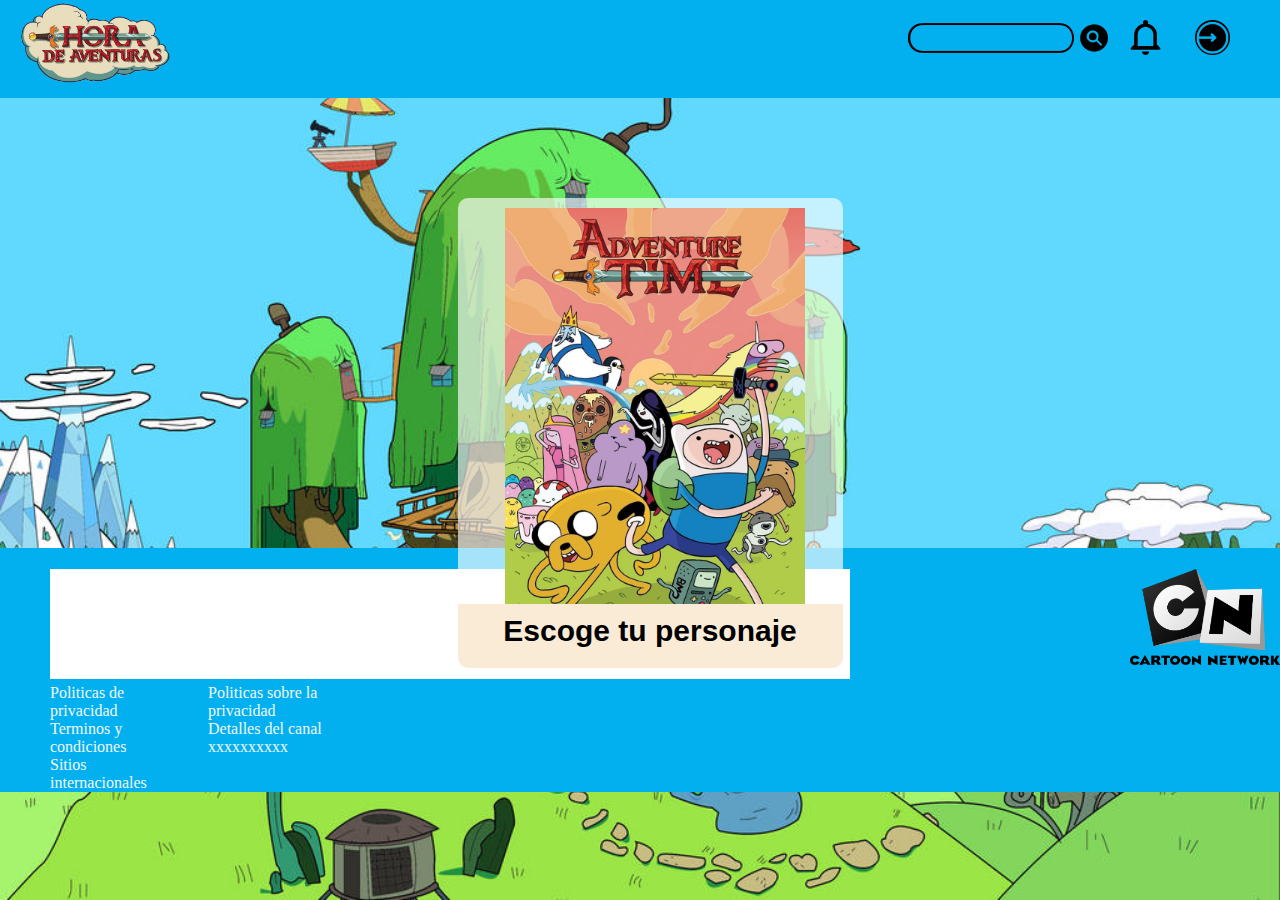
<file: index.html>
<!DOCTYPE html>
<html lang="en">
<head>
    <meta charset="UTF-8">
    <meta http-equiv="X-UA-Compatible" content="IE=edge">
    <meta name="viewport" content="width=device-width, initial-scale=1.0">
    <title>Hora de aventura</title>
    <link rel="stylesheet" href="index.css">
</head>
<body>
   <header>

    <div style="float: left; margin-left: 20px;"><a href=""><img src="imagenes/Logo png.png" width="150px"></a></div>
        

       <div class="menu"> 
            <div class="bus"><a href=""><img src="imagenes/busqueda2.png" ></a></div>
            <div class="noti"><a href=""><img src="imagenes/notificacion.png" width="35px" class="noti"></a></div>        <ul>
            <div class="log"><a href="login.html" id='loginUrl'><img id='login' src="imagenes/login.png" width="35px"></a> </div>
        </div>
    </header>


    <div id="tanda1" class="principal">

        <div class="imgp"><img src="imagenes/Horadeaventura.jpg" width="300px">
        <a href="PersonajeS.html">Escoge tu personaje</a> </div>
        
            <!---<div  class="tanda1">
                <div class="reborde1"> <img src="imagenes/Bmo.gif" height="198px" width="325px"></div>
                <div class="reborde2"> <img src="imagenes/jake.jpeg" height="198px" width="325px"></div>
                <div class="reborde3"> <img src="imagenes/finn.jpg" height="198px" width="325px"></div>
            </div>
        --->

            
        
    </div>


    <div id="tanda2">
      <!---  <div  class="tanda2">
            <div class="reborde4"> <img src="imagenes/dulce princesa.jpg" height="198px" width="325px"></div>
            <div class="reborde5"> <img src="imagenes/Princesa flama.gif" height="198px" width="325px"></div>
            <div class="reborde6"> <img src="imagenes/maga cazadora.jpg" height="198px" width="325px"></div>
        </div> -->
    </div>
        
   

    
    <footer>

        <div style="height: 1px;"></div>
        <div class="mfoot">
            <div><img src="imagenes/Logo CN.png" width="150px" style="float:right ;"></div>
            <div class="cuadro"></div>
            

        </div>

            <ul style="margin-top: 5px ;">
                <div class="tfootP">
                    <div class="tfoot1">
                        <p> Politicas de privacidad</p>
                        <p> Terminos y condiciones</p>
                        <p>Sitios internacionales</p>
                    </div>

                    <div class="tfoot2">
                        <p>Politicas sobre la privacidad</p>
                        <p>Detalles del canal</p>
                        <p>xxxxxxxxxx</p>
                    </div>
                </div>
            </ul>
    </footer>
</body>
<script src="userValidation.js"></script>
<script src="List.js"></script>
<script src="index.js"></script>
</html>
</file>
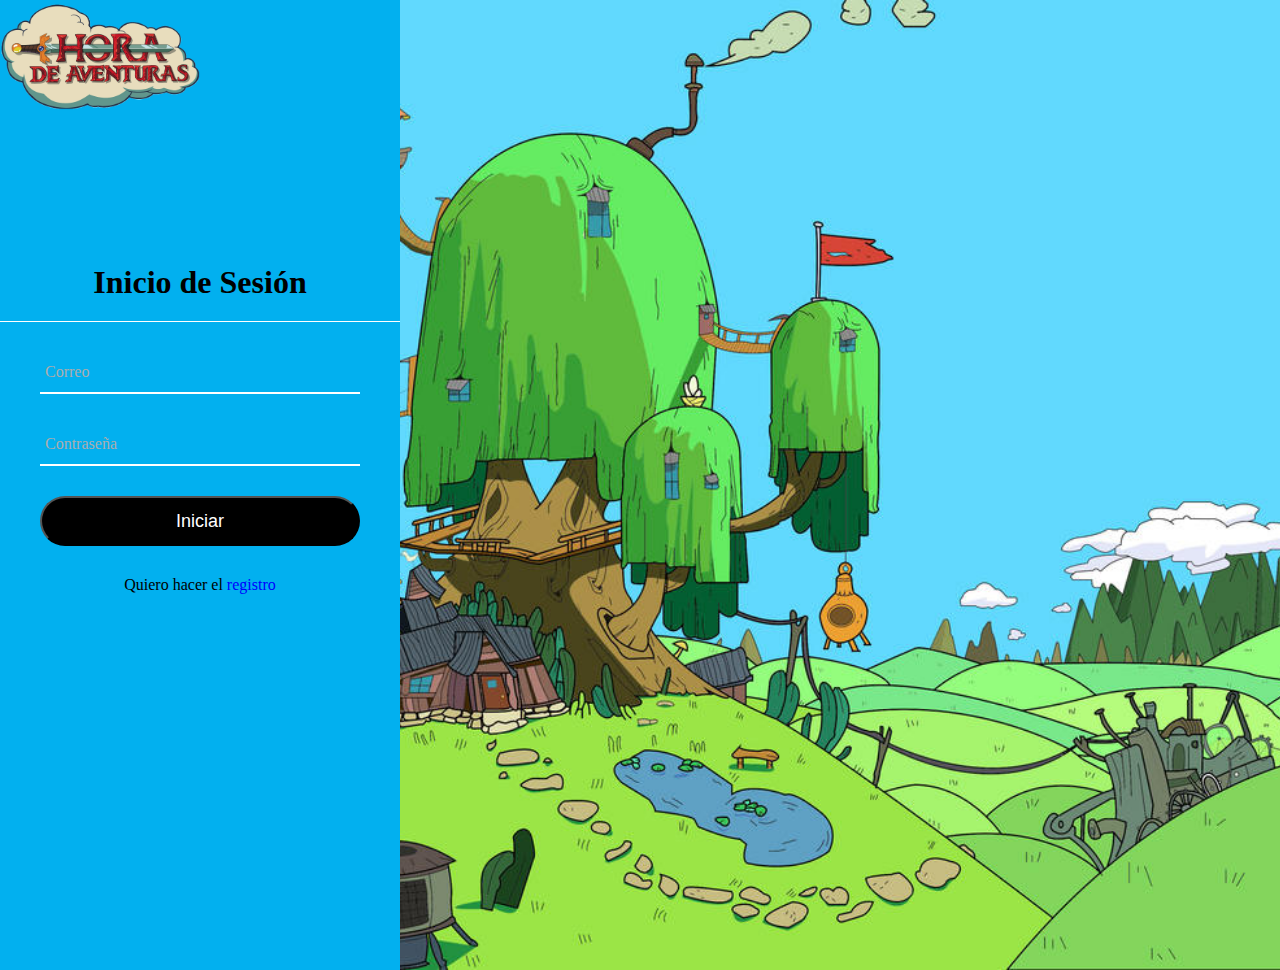
<file: login.html>
<!DOCTYPE html>
<html lang="en">
<head>
    <meta charset="UTF-8">
    <meta http-equiv="X-UA-Compatible" content="IE=edge">
    <meta name="viewport" content="width=device-width, initial-scale=1.0">
    <title>Login</title>
    <link rel="stylesheet" href="login.css">
</head>
<body>
    <div class="formulario">
        <a href="index.html"><img src="imagenes/Logo png.png" width="200px"></a>
        <h1>Inicio de Sesión</h1>
        <form method="post" id="form">
            <div class="username">
                <input type="text" required id="correo">
                <label>Correo</label>
                <p class="mensajeError"></p>
            </div>
            <div class="username password">
                <input type="password" required id="contraseña">
                <label>Contraseña</label>
                <p class="mensajeError"></p>
            </div>
        
            <input type="submit" value="Iniciar">
            <div class="registrarse">
                Quiero hacer el <a href="registro.html">registro</a>
            </div>
        </form>
    </div>
</body>
<script src="List.js"></script>
<script src="login.js"></script>
</html>
</file>
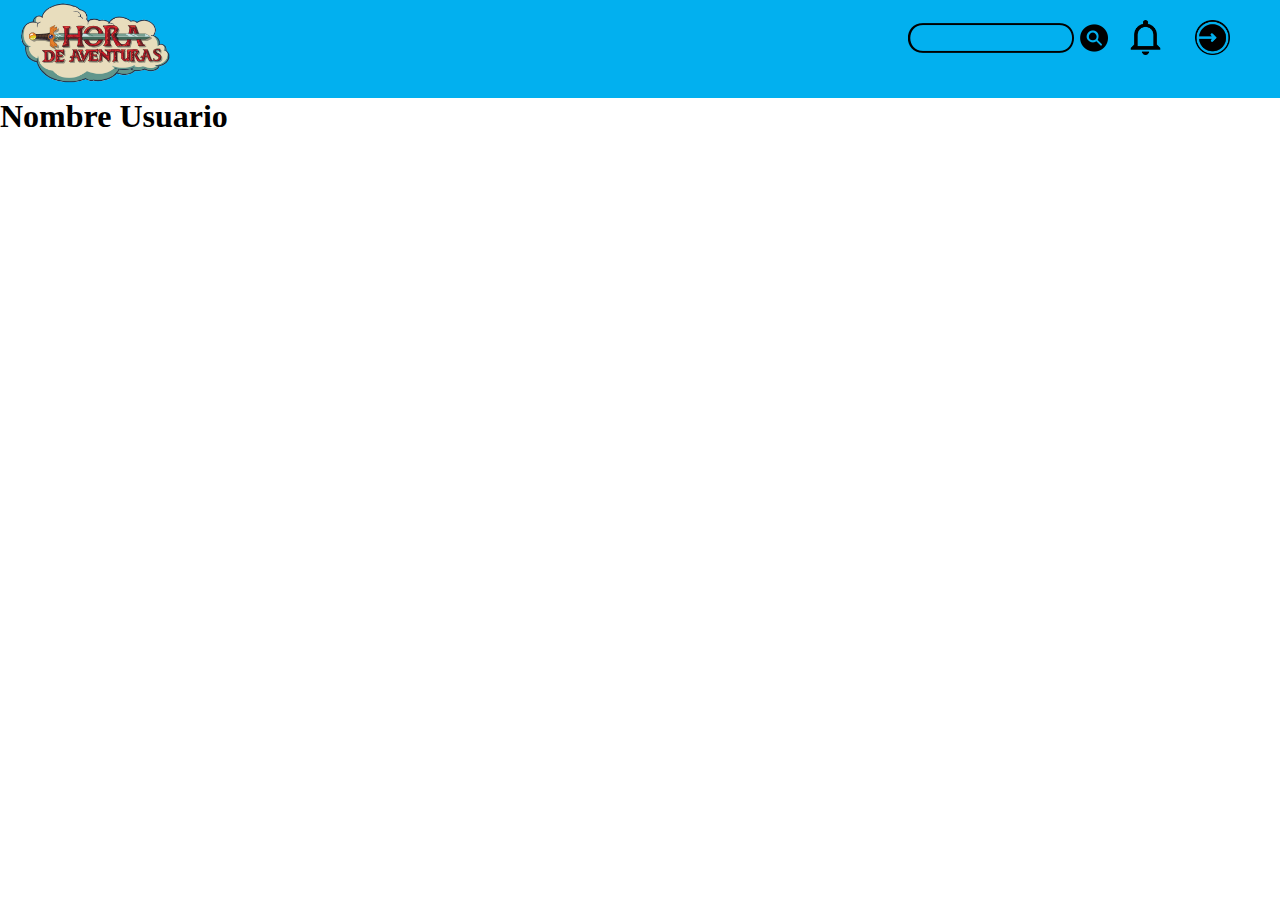
<file: Perfil.html>
<!DOCTYPE html>
<html lang="en">
<head>
    <meta charset="UTF-8">
    <meta http-equiv="X-UA-Compatible" content="IE=edge">
    <meta name="viewport" content="width=device-width, initial-scale=1.0">
    <title>Perfil</title>
    <link rel="stylesheet" href="Perfil.css">
</head>
<body>
<header>
    <div style="float: left; margin-left: 20px;"><a href=""><img src="imagenes/Logo png.png" width="150px"></a></div>
        

       <div class="menu"> 
            <div class="bus"><a href=""><img src="imagenes/busqueda2.png" ></a></div>
            <div class="noti"><a href=""><img src="imagenes/notificacion.png" width="35px" class="noti"></a></div>        <ul>
            <div class="log"><a href="login.html"><img src="imagenes/login.png" width="35px"></a> </div>
        </div>
</header>
<Div>

    <h1>Nombre Usuario</h1>
</Div>
</body>
</html>
</file>
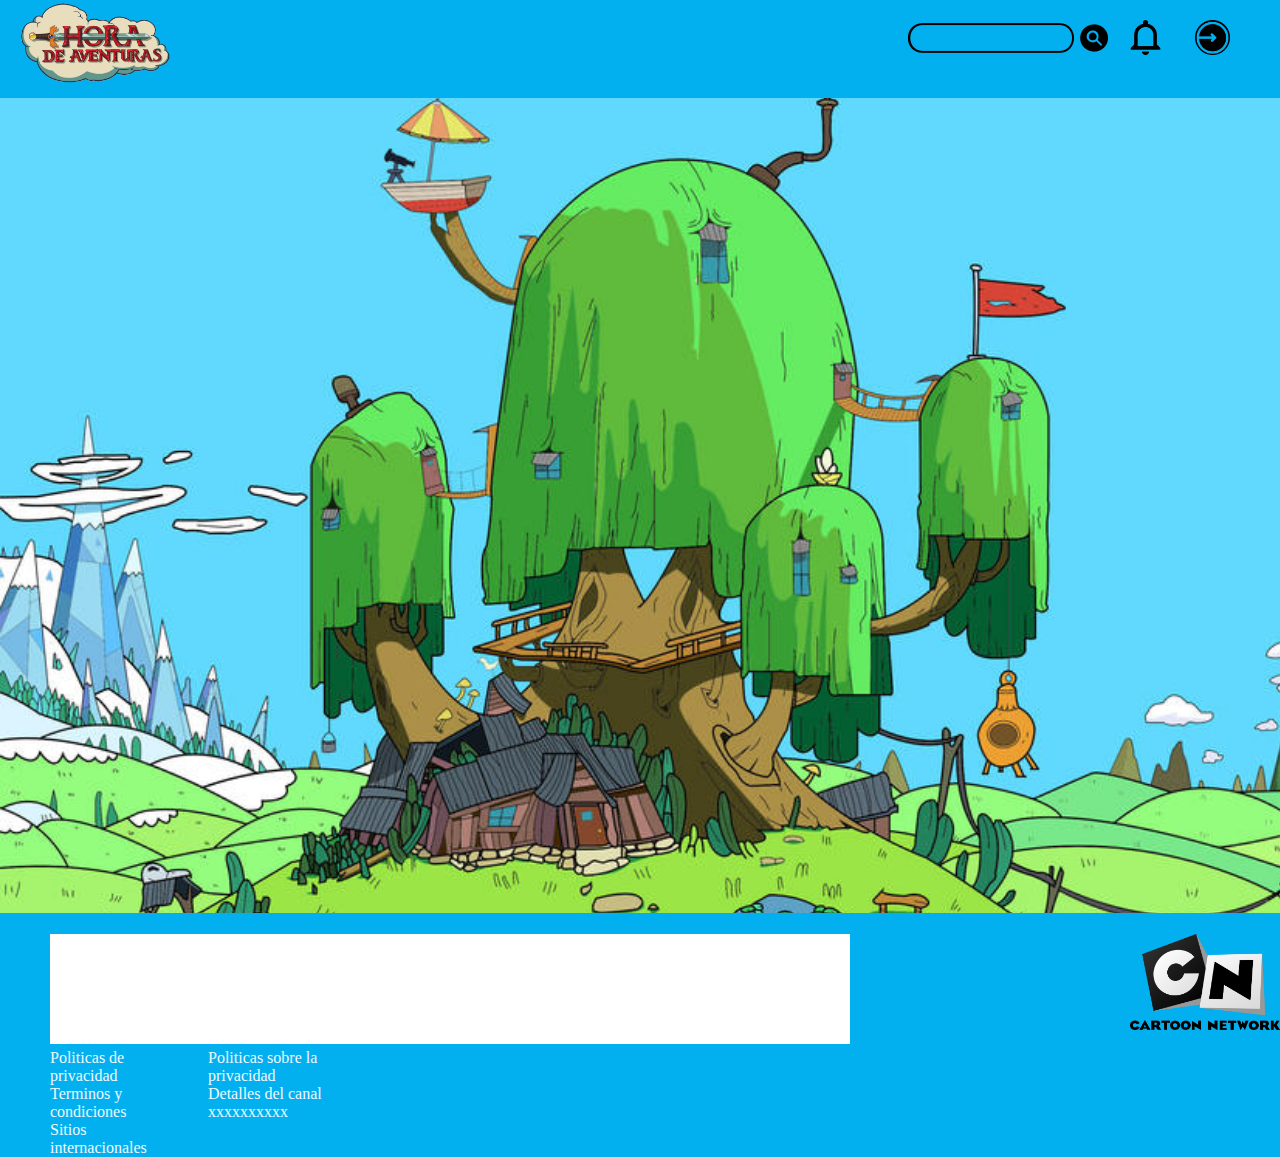
<file: personaje.html>
<!DOCTYPE html>
<html lang="en">
<head>
    <meta charset="UTF-8">
    <meta http-equiv="X-UA-Compatible" content="IE=edge">
    <meta name="viewport" content="width=device-width, initial-scale=1.0">
    <title>Document</title>
    <link rel="stylesheet" href="personaje.css">
</head>
<body>
    <header>

        <div style="float: left; margin-left: 20px;"><a href="index.html"><img src="imagenes/Logo png.png" width="150px"></a></div>
            
    
           <div class="menu"> 
                <div class="bus"><a href=""><img src="imagenes/busqueda2.png" ></a></div>
                <div class="noti"><a href=""><img src="imagenes/notificacion.png" width="35px" class="noti"></a></div>        <ul>
                <div class="log"><a href="login.html"><img src="imagenes/login.png" width="35px"></a> </div>
            </div>
        </header>
        
        <main id="personaje"></main>
        <div class="video"><iframe width="560" height="315" src="https://www.youtube.com/embed/jJHxd5nt7ww" title="YouTube video player" frameborder="0" allow="accelerometer; autoplay; clipboard-write; encrypted-media; gyroscope; picture-in-picture" allowfullscreen></iframe></div>
        <footer>

            <div style="height: 1px;"></div>
            <div class="mfoot">
                <div><img src="imagenes/Logo CN.png" width="150px" style="float:right ;"></div>
                <div class="cuadro"></div>
                
    
            </div>
    
                <ul style="margin-top: 5px ;">
                    <div class="tfootP">
                        <div class="tfoot1">
                            <p> Politicas de privacidad</p>
                            <p> Terminos y condiciones</p>
                            <p>Sitios internacionales</p>
                        </div>
    
                        <div class="tfoot2">
                            <p>Politicas sobre la privacidad</p>
                            <p>Detalles del canal</p>
                            <p>xxxxxxxxxx</p>
                        </div>
                    </div>
                </ul>
        </footer>
</body>
</html>
</file>
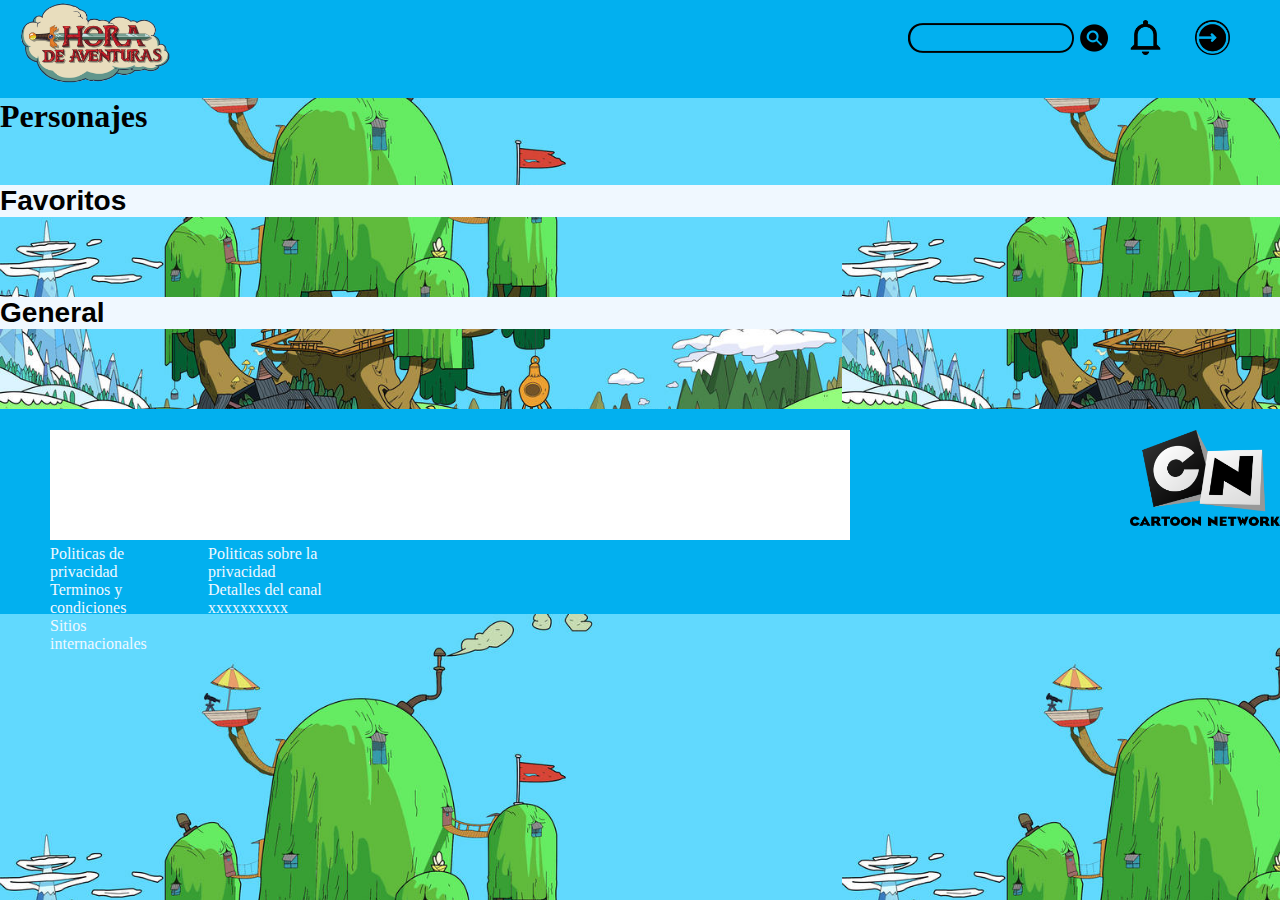
<file: PersonajeS.html>
<!DOCTYPE html>
<html lang="en">

<head>
    <link rel="stylesheet" href="index.css">
    <link rel="stylesheet" href="PersonajeS.css">
    <meta charset="UTF-8">
    <meta http-equiv="X-UA-Compatible" content="IE=edge">
    <meta name="viewport" content="width=device-width, initial-scale=1.0">
    <title>Personajes</title>
</head>

<body>
    <header>

        <div style="float: left; margin-left: 20px;"><a href="index.html"><img src="imagenes/Logo png.png" width="150px"></a></div>
            
    
           <div class="menu"> 
                <div class="bus"><a href=""><img src="imagenes/busqueda2.png" ></a></div>
                <div class="noti"><a href=""><img src="imagenes/notificacion.png" width="35px" class="noti"></a></div>        <ul>
                <div class="log"><a href="login.html" id='loginUrl'><img id='login' src="imagenes/login.png" width="35px"></a> </div>
            </div>
        </header>
    <div class="subtitulo">
        <h1>Personajes</h1>
    </div>
    <main>
    <div class="personaje" id="personaje">
        
        
    </div>
    <div class="titulo">
        <h3>Favoritos</h3>
    </div>
    <div class="favoritos" id="favoritos">
        <!--       <div class="card"> <img src="https://i.pinimg.com/564x/0d/07/8c/0d078c6be8fa5150c995cc92af27f05e.jpg" alt="Finn" height="198px" width="325px"> <h3>Finn</h3></div>
        <div class="card"><img src="https://i.pinimg.com/564x/66/7d/8c/667d8c5ebae19d27de846b754d8357fc.jpg" alt="Jake" height="198px" width="325px"> <h3>Jake</h3></div>
        <div class="card"><img src="https://i.pinimg.com/564x/f7/73/32/f773323fb10fa35979ecac41748a276a.jpg" alt="Dulce Princesa" height="198px" width="325px"> <h3>Dulce Princesa</h3></div>
        <div class="card"><img src="https://i.pinimg.com/564x/5e/31/88/5e3188314a94a6538c0a77ec1ab1e9fc.jpg" alt="Bmo" height="198px" width="325px"> <h3>Bmo</h3></div>
    -->
    </div>
    <div class="titulo">
        <h3>General</h3>
    </div>
    <div class="general" id="general">
        <!-- <div class="card"><img src="https://i.pinimg.com/564x/a9/dd/cb/a9ddcb705d3148a1bd11a1c0efb9ff47.jpg"
                alt="Rey Helado" height="198px" width="325px"> <p class="nombre" href="">Rey Helado</p></div>
        <div class="card"><img src="https://i.pinimg.com/474x/26/2f/60/262f60d9a7938e0e674c4d482f4165d3.jpg"
                alt="Rollito de canela" height="198px" width="325px"> <p class="nombre" href="">Rollito de canela</p>
        </div>
        <div class="card"><img src="https://i.pinimg.com/474x/ea/36/54/ea36549670a54815e34cefa8e478c8fd.jpg"
                alt="Princesa Flama" height="198px" width="325px"> <p class="" href="">Princesa Flama</p></div>
        <div class="card"><img src="https://i.pinimg.com/564x/ab/02/3d/ab023d7f7b43c9ffa10ad1669ed2c0c0.jpg"
                alt="Tronquitos" height="198px" width="325px"> <p class="" href="">Tronquitos</p></div>
        <div class="card"><img src="https://i.pinimg.com/564x/1d/c6/f4/1dc6f4b22b1c088ca962d6696761529e.jpg"
                alt="Mentita" height="198px" width="325px"> <p class="" href="">Mentita</p></div>
                <div class="card"><img src="https://i.pinimg.com/564x/a9/dd/cb/a9ddcb705d3148a1bd11a1c0efb9ff47.jpg"
                    alt="Rey Helado" height="198px" width="325px"> <p class="nombre" href="">Rey Helado</p></div>
            <div class="card"><img src="https://i.pinimg.com/474x/26/2f/60/262f60d9a7938e0e674c4d482f4165d3.jpg"
                    alt="Rollito de canela" height="198px" width="325px"> <p class="nombre" href="">Rollito de canela</p>
            </div>
            <div class="card"><img src="https://i.pinimg.com/474x/ea/36/54/ea36549670a54815e34cefa8e478c8fd.jpg"
                    alt="Princesa Flama" height="198px" width="325px"> <p class="" href="">Princesa Flama</p></div>
            <div class="card"><img src="https://i.pinimg.com/564x/ab/02/3d/ab023d7f7b43c9ffa10ad1669ed2c0c0.jpg"
                    alt="Tronquitos" height="198px" width="325px"> <p class="" href="">Tronquitos</p></div>
            <div class="card"><img src="https://i.pinimg.com/564x/1d/c6/f4/1dc6f4b22b1c088ca962d6696761529e.jpg"
                    alt="Mentita" height="198px" width="325px"> <p class="" href="">Mentita</p></div>
                    -->
    </div>
</main>
    <footer>

        <div style="height: 1px;"></div>
        <div class="mfoot">
            <div><img src="imagenes/Logo CN.png" width="150px" style="float:right ;"></div>
            <div class="cuadro"></div>


        </div>

        <ul style="margin-top: 5px ;">
            <div class="tfootP">
                <div class="tfoot1">
                    <p> Politicas de privacidad</p>
                    <p> Terminos y condiciones</p>
                    <p>Sitios internacionales</p>
                </div>

                <div class="tfoot2">
                    <p>Politicas sobre la privacidad</p>
                    <p>Detalles del canal</p>
                    <p>xxxxxxxxxx</p>
                </div>
            </div>
        </ul>
    </footer>
</body>
<script src="userValidation.js"></script>
<script src="List.js"></script>
<script src="PersonajeS.js"></script>

</html>
</file>
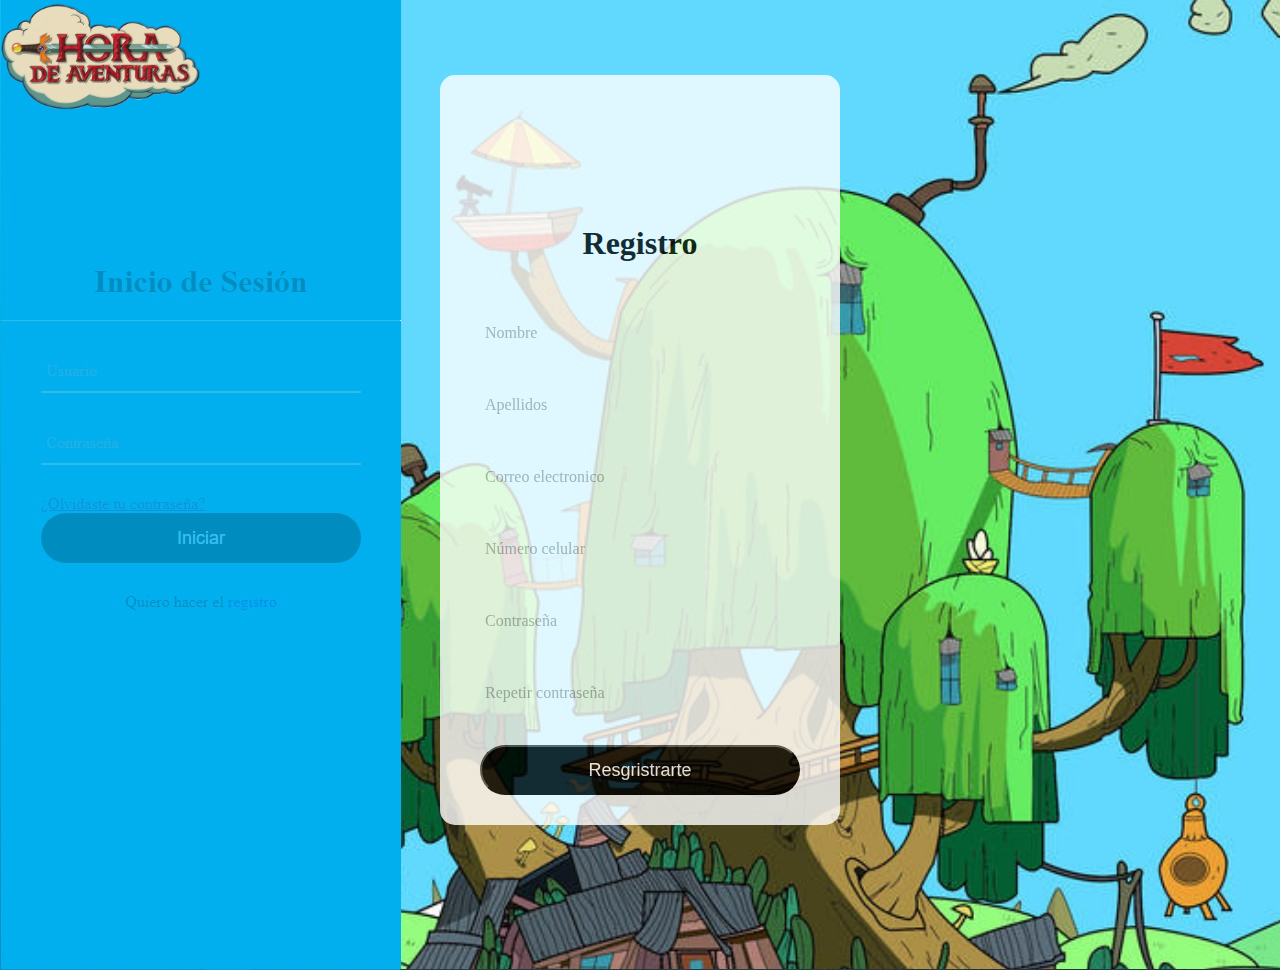
<file: registro.html>
<!DOCTYPE html>
<html lang="en">
<head>
    <meta charset="UTF-8">
    <meta http-equiv="X-UA-Compatible" content="IE=edge">
    <meta name="viewport" content="width=device-width, initial-scale=1.0">
    <title>Registro</title>
    <link rel="stylesheet" href="registro.css">
</head>
<body>
    <div class="menu">
        <a href="index.html"><img src="imagenes/Logo png.png" width="200px"></a>
            <div class="formulario">
             <h1>Registro</h1>
                <form method="post" id="form">
                    <div class="username myname">
                     <input type="text" required id="myname">
                        <label>Nombre</label>
                        <p class="mensajeError"></p>
                    </div>
                    <div class="username surname">
                    <input type="text" required id="surname">
                        <label>Apellidos</label>
                        <p class="mensajeError"></p>
                    </div>
                    <div class="username email">
                        <input type="text" required id="email">
                           <label>Correo electronico</label>
                           <p class="mensajeError"></p>
                       </div>
                       <div class="username mobile">
                        <input type="text" required id="mobile">
                           <label>Número celular</label>
                           <p class="mensajeError"></p>
                       </div>
                    <div class="username password">
                        <input type="password" required id="password">
                     <label>Contraseña</label>
                     <p class="mensajeError"></p>
                    </div>
                    <div class="username repeatPassword">
                        <input type="password" required id="repeatPassword">
                     <label>Repetir contraseña</label>
                     <p class="mensajeError"></p>
                    </div>
                    <input type="submit" value="Resgristrarte">
                    <p class="mensajeCorrecto"></p>
                </form>
            </div>
        
    </div>
</body>
<script src="List.js" ></script>
<script src="registro.js"></script>
</html>
</file>
<file: index.css>
*{
    padding: 0px;
    margin: 0px;
}
body{
    background: url(imagenes/casa\ del\ arbol2.jpg);
    background-size: cover;
}

header{

    background-color: #02B0EF;
    height: 98px;

}
.menu{
    
    
    display:flex;
    justify-content:flex-end;
    

    
    
}
.quienes{

    color: azure;
    width: 140px;
    margin-top: 30px;
    margin-right: 20px;


    

}

.bus{

    
    margin-top: 20px;
    margin-right: 20px;

    
}
.noti{

    
    margin-top: 10px;
    margin-right: 16px;
   
    

}
.log{

    
    margin-top: 20px;
    margin-right: 50px;
    
    

}
footer{

    height: 100%;
    background-color: #02B0EF;
    margin-top: 50px;

}
.cuadro{
    
    margin-left: 50px;
    background-color: white;
    width: 800px;
    height: 110px;
}
.mfoot{

    
    margin-top: 20px;


}

ivisor{
    background-color: black;
    height: 10px;
}


.principal{
    display: flex;
    margin-top: 100px;
    width: 100%;
    height: 300px;
    justify-content: center;
    
    
    
}
.principal2{

    
    margin-top: 0px;
    
    
}
.principal3{

    float: left;
    margin-left: 350px;
    
    
    
}

.imgp {
    margin-left: 20px;
    float: left;
    background-color: rgba(255, 255, 255, 0.644);
    height: 460px;
    width: 375px;
    border-radius: 10px;
    padding-left: 10px;
    padding-top: 10px;
    text-align: center;
    position: relative;
    font-weight: bold;
    font-family: 'Franklin Gothic Medium', 'Arial Narrow', Arial, sans-serif;
    font-size: 30px;
}

.imgp>a {
position: absolute;
bottom: 0px;
padding-bottom: 20px;
left: 0;
padding-top: 10px;
border-radius: 0px 0px 10px 10px;
width: 100%;
    color: black;
    background-color: antiquewhite;
    text-decoration: none;
}

.tanda1{
    width: 100%;
    display: flex;
    
    justify-content: space-around;
    height: 100px;


    
    

}

.tanda2{
    
    width: 74.5%;
    display: flex;
    margin-left: 410px;
    justify-content: space-between;
    margin-bottom: 30px;
    

}
.reborde1{
    background-color: rgba(255, 255, 255, 0.644);
    height: 208px;
    width: 335px;
    border-radius: 10px;
    padding-left: 10px;
    padding-top: 10px;
}

.reborde2{
    background-color: rgba(255, 255, 255, 0.644);
    height: 208px;
    width: 335px;
    border-radius: 10px;
    padding-left: 10px;
    padding-top: 10px;
}

.reborde3{
    background-color: rgba(255, 255, 255, 0.644);
    height: 208px;
    width: 335px;
    border-radius: 10px;
    padding-left: 10px;
    padding-top: 10px;
}

.reborde4{
    background-color: rgba(255, 255, 255, 0.644);
    height: 208px;
    width: 335px;
    border-radius: 10px;
    padding-left: 10px;
    padding-top: 10px;
}

.reborde5{
    background-color: rgba(255, 255, 255, 0.644);
    height: 208px;
    width: 335px;
    border-radius: 10px;
    padding-left: 10px;
    padding-top: 10px;
}

.reborde6{
    background-color: rgba(255, 255, 255, 0.644);
    height: 208px;
    width: 335px;
    border-radius: 10px;
    padding-left: 10px;
    padding-top: 10px;
}

.tfoot1{
    color: aliceblue;
    width: 10%;
    margin-left: 50px;
    flex-direction: column;


}

.tfoot2{

    color: aliceblue;
    width: 10%;
    margin-left: 30px;
    flex-direction: column;
    margin-bottom: 10px;


}

.tfootP{

    display: flex;
    

}
</file>
<file: login.css>
*{
    padding: 0px;
    margin: 0px;
}
body{
    background-image: url(imagenes/casa\ del\ arbol2.jpg);
    background-size: cover;
}
.formulario{
    background-color: #02B0EF;
    height: 970px;
    width: 400px;
}
.formulario h1{
    text-align: center;
    padding: 0 0 20px 0;
    border-bottom: 1px solid #fff;
    margin-top: 150px;
}
.formulario form{
    padding: 0 40px;
    box-sizing: border-box;
}
form .username{
    position: relative;
    border-bottom: 2px solid #fff;
    margin: 30px 0;
}
.username input{
    width: 100%;
    padding: 0 5px;
    height: 40px;
    font-size: 16px;
    border: none;
    background: none;
    outline: none;
}
.username label{
    position: absolute;
    top: 50%;
    left: 5px;
    color: #adadad;
    transform: translateY(-50%);
    font-size: 16px;
    pointer-events: none;
    transition: .5s;
}
.username span::before{
    content: '';
    position: absolute;
    top: 40px;
    left: 0;
    width: 100%;
    height: 2px;
    background: #6C3486;
}
.username input:focus ~ label{
    top: -5px;
    color: #6C3486;
}
input[type="submit"]{
    width: 100%;
    height: 50px;
    background: #000;
    border-radius: 25px;
    font-size: 18px;
    color: #fff;
    cursor: pointer;
    outline: none;
}
input[type="submit"]:hover{
    border-color: grey;
    transition: .5s;
}
.registrarse{
    margin: 30px 0;
    text-align: center;
    font-size: 16px;
    color: #000;
}
.registrarse a{
    color: blue;
    text-decoration: none;
}
.registrarse a:hover{
    text-decoration: underline;
}
</file>
<file: Perfil.css>
*{
    padding: 0px;
    margin: 0px;
}

header{

    background-color: #02B0EF;
    height: 98px;

}
.menu{
    
    
    display:flex;
    justify-content:flex-end;
    

    
    
}
.quienes{

    color: azure;
    width: 140px;
    margin-top: 30px;
    margin-right: 20px;


    

}

.bus{

    
    margin-top: 20px;
    margin-right: 20px;

    
}
.noti{

    
    margin-top: 10px;
    margin-right: 16px;
   
    

}
.log{

    
    margin-top: 20px;
    margin-right: 50px;
    
    

}
</file>
<file: personaje.css>
*{
    padding: 0px;
    margin: 0px;
}
body{
    background: url(imagenes/casa\ del\ arbol2.jpg);
    background-size: cover;
}

header{

    background-color: #02B0EF;
    height: 98px;

}
.menu{
    
    
    display:flex;
    justify-content:flex-end;
    

    
    
}
.quienes{

    color: azure;
    width: 140px;
    margin-top: 30px;
    margin-right: 20px;


    

}

.bus{

    
    margin-top: 20px;
    margin-right: 20px;

    
}
.noti{

    
    margin-top: 10px;
    margin-right: 16px;
   
    

}
.log{

    
    margin-top: 20px;
    margin-right: 50px;
    
    

}
footer{

    height: 100%;
    background-color: #02B0EF;
    margin-top: 50px;

}

.mfoot{

    
    margin-top: 20px;


}

.imgp {
    margin-left: 20px;
    float: left;
    background-color: rgba(255, 255, 255, 0.644);
    height: 460px;
    width: 375px;
    border-radius: 10px;
    padding-left: 10px;
    padding-top: 10px;
}



.tfoot1{
    color: aliceblue;
    width: 10%;
    margin-left: 50px;
    flex-direction: column;


}

.tfoot2{

    color: aliceblue;
    width: 10%;
    margin-left: 30px;
    flex-direction: column;
    margin-bottom: 10px;


}

.tfootP{

    display: flex;
    

}

.cuadro{
    
    margin-left: 50px;
    background-color: white;
    width: 800px;
    height: 110px;
}

.reborde1 {
    display: flex;
    justify-content: center;
    align-items: center;
    text-align: center;
    flex-direction: column;
    margin: 300px 40%;
    background-color: rgba(255, 255, 255, 0.644);
    width: 400px;
    height: 600px;
    border-radius: 25px;
    padding: 20px;
}

.reborde1 h1{
    padding-top: 20px;
    font-size: 40px;
    font-family: cursive;
    font-weight: bold;
}

.reborde1 p{
    padding-top: 30px;
    font-size: 20px;
    font-style: italic;
    font-family: cursive;
}
.video {
    display: flex;
    justify-content:center;
    align-items: center;
    margin-top: 250px;
    margin-bottom: 250px;
}
</file>
<file: PersonajeS.css>
*{
    padding: 0px;
    margin: 0px;
}
body{
    background-image: url(../imagenes/casa\ del\ arbol2.jpg);
    background-size: contain;
}
header{
    background-color: #02B0EF;
    height: 98px;
    margin: 0;
   align-items: center;
}

main {
    position: relative;
}

.personaje {
    background-color: rgba(255, 255, 255, 0.644);
    position: fixed;
    top: 98px;
    height: 100%;
    width: 100%;
    display: none;
}

.flexCharacter{
    display: flex;
    flex-direction: row;
justify-content: space-around;
align-items: center;
}
.descripcion { 
    background-color: aliceblue;
    height: fit-content;
    justify-content: center;
    padding: 100px;
    margin: 50px;
    border-radius: 30px;
}
.imagenpersonaje {
margin: 100px;
border-radius: 30px;
margin-top: 0;
margin-left: 10px;
}
.menu{
    display:flex;
    justify-content:flex-end; 
    align-items: center; 
}
.quienes{
    color: azure;
    width: 140px;
    margin-top: 30px;
    margin-right: 20px;
}
.búsqueda{
    margin-top: 20px;
    margin-right: 20px;  
}
.notificaciones{
    margin-top: 10px;
    margin-right: 10px;
}
.login{
    margin-top: 20px;
    margin-right: 30px;
}
.titulo{ 
    font-family: Arial, Helvetica, sans-serif;
    font-size: 150%;
    background-color: aliceblue;
    margin-top: 50px;
    
}
.nombre{
    font-family: 'Franklin Gothic Medium', 'Arial Narrow', Arial, sans-serif;
    font-size: medium;
}

.favoritos {
    justify-content: space-around;
    display: flex;
    flex-wrap: wrap;
    margin-top: 30px;
}
.general { 
    justify-content:space-around;
    display: flex;
    flex-wrap: wrap;
    margin-top: 30px;
}
.card {
    display: flex;
    flex-direction: column;
    background-color: #02B0EF;
    padding: 10px;
    margin: 5px;
    border-radius: 20px;
}
footer{

    height: 205px;
    background-color: #02B0EF;

}
.cuadro{
    
    margin-left: 50px;
    background-color: white;
    width: 800px;
    height: 110px;
}
.mfoot{

    
    margin-top: 20px;


}
</file>
<file: registro.css>
*{
    padding: 0px;
    margin: 0px;
}
body{
    background-image: url(imagenes/fondoregistro.jpg);
    background-size: cover;
    opacity: 0.8;
}
.menu{
    background-color: #02B0EF;
    height: 970px;
    width: 400px;
}
.formulario{
    position: absolute;
    top: 50%;
    left: 50%;
    transform: translate(-50%, -50%);
    width: 400px;
    height: 750px;
    background: #fff;
    border-radius: 15px;
}
.formulario h1{
    text-align: center;
    padding: 0 0 20px 0;
    border-bottom: 1px solid #fff;
    margin-top: 150px;
}
.formulario form{
    padding: 0 40px;
    box-sizing: border-box;
}
form .username{
    position: relative;
    border-bottom: 2px solid #fff;
    margin: 30px 0;
}
.username input{
    width: 100%;
    padding: 0 5px;
    height: 40px;
    font-size: 16px;
    border: none;
    background: none;
    outline: none;
}
.username label{
    position: absolute;
    top: 50%;
    left: 5px;
    color: #adadad;
    transform: translateY(-50%);
    font-size: 16px;
    pointer-events: none;
    transition: .5s;
}
.username span::before{
    content: '';
    position: absolute;
    top: 40px;
    left: 0;
    width: 100%;
    height: 2px;
    background: #6C3486;
}
.username input:focus ~ label{
    top: -5px;
    color: #6C3486;
}
input[type="submit"]{
    width: 100%;
    height: 50px;
    background: #000;
    border-radius: 25px;
    font-size: 18px;
    color: #fff;
    cursor: pointer;
    outline: none;
}
input[type="submit"]:hover{
    border-color: grey;
    transition: .5s;
}

.mensajeError{
    color: red;
    margin-top: 0px;
    font-size: 12px;
    font-weight: bold;
    letter-spacing: 1px;
}

.mensajeCorrecto {
    text-align: center;
    font-weight: bold;
}
</file>
